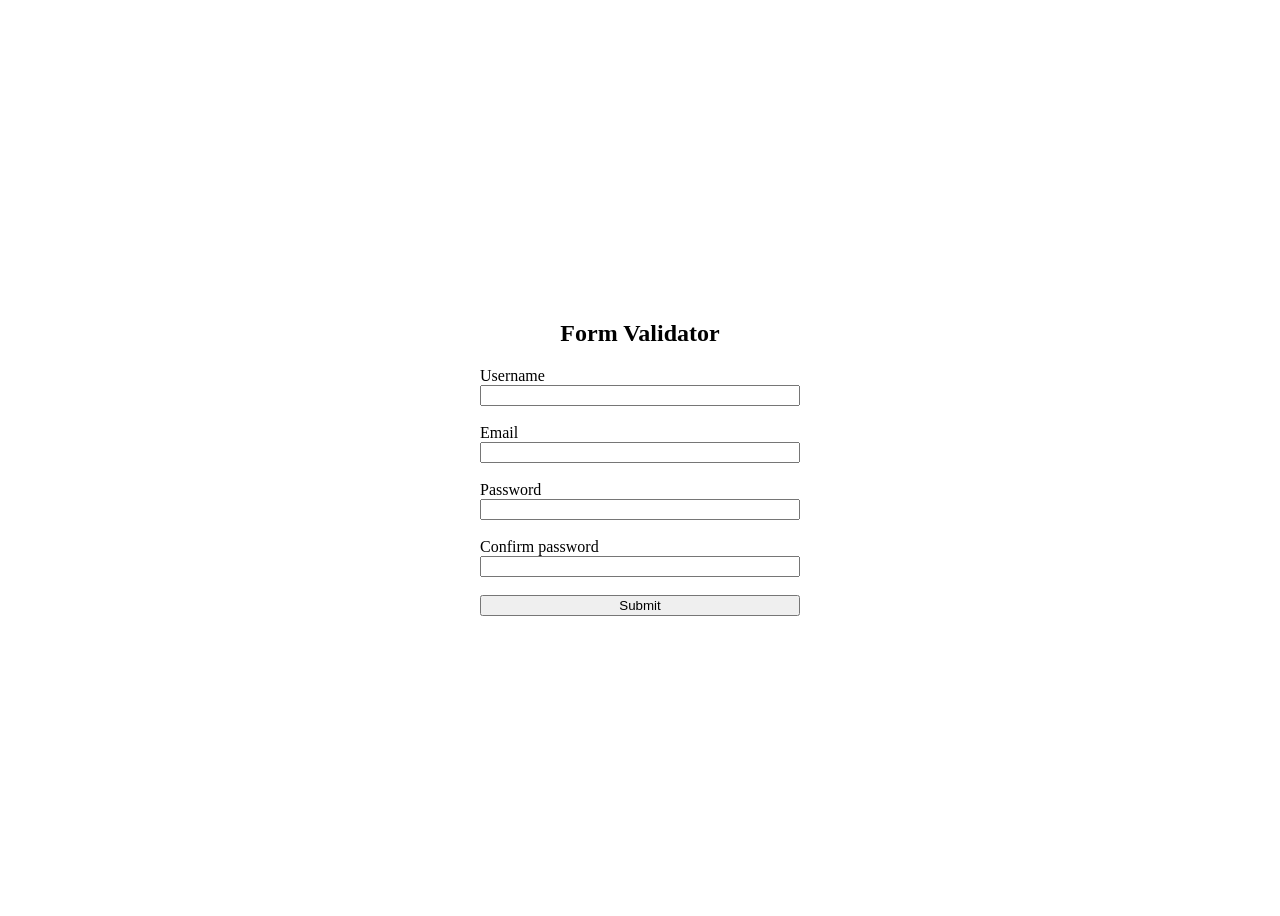
<file: projects/index.html>
<!doctype html>
<html lang="en">
  <head>
    <meta charset="UTF-8" />
    <meta name="viewport" content="width=device-width, initial-scale=1.0" />
    <title>Form Validator</title>
    <link rel="stylesheet" href="styles.css" />
    <script defer type="module" src="app.js"></script>
  </head>
  <body>
    <div class="container">
      <form class="form">
        <h2>Form Validator</h2>
        <div class="form-sections">
          <label for="username">Username</label>
          <input id="username" type="text" />
          <small>Error</small>
        </div>
        <div class="form-sections">
          <label for="email">Email</label>
          <input id="email" type="text" />
          <small>Error</small>
        </div>
        <div class="form-sections">
          <label for="password">Password</label>
          <input id="password" type="password" />
          <small>Error</small>
        </div>
        <div class="form-sections">
          <label for="password2">Confirm password</label>
          <input id="password2" type="password" />
          <small>Error</small>
        </div>
        <button type="submit">Submit</button>
      </form>
    </div>
  </body>
</html>
</file>
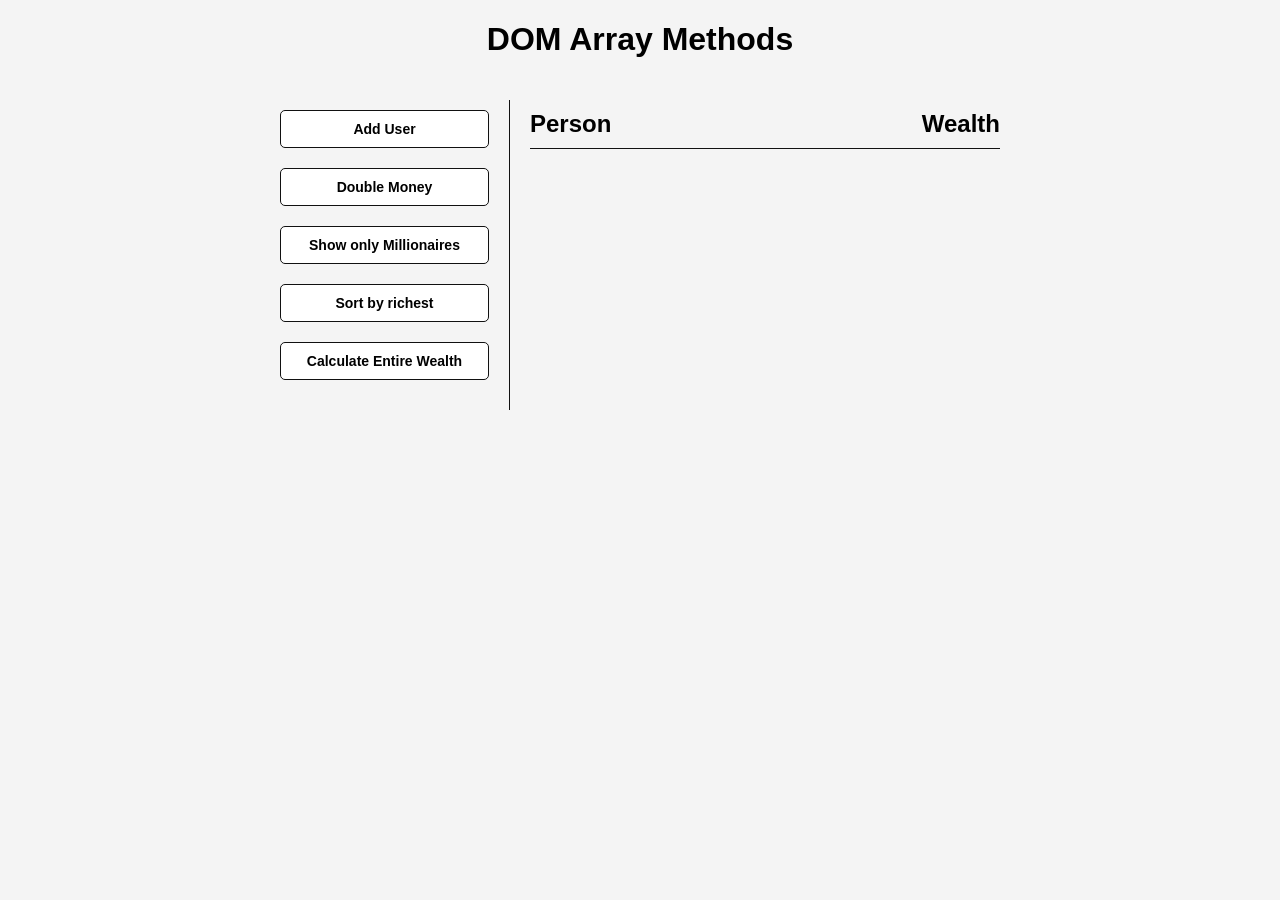
<file: projects/dom_array/index.html>
<!doctype html>
<html lang="en">
  <head>
    <meta charset="UTF-8" />
    <meta name="viewport" content="width=device-width, initial-scale=1.0" />
    <title>DOM Array Methods</title>
    <link rel="stylesheet" href="style.css" />
    <script src="js/app.js" defer type="module"></script>
  </head>
  <body>
    <h1>DOM Array Methods</h1>
    <div class="container">
      <aside>
        <button class="add">Add User</button>
        <button class="double">Double Money</button>
        <button class="show">Show only Millionaires</button>
        <button class="sortBy">Sort by richest</button>
        <button class="calculate">Calculate Entire Wealth</button>
      </aside>
      <main>
        <h2><strong>Person</strong> Wealth</h2>
      </main>
    </div>
  </body>
</html>
</file>
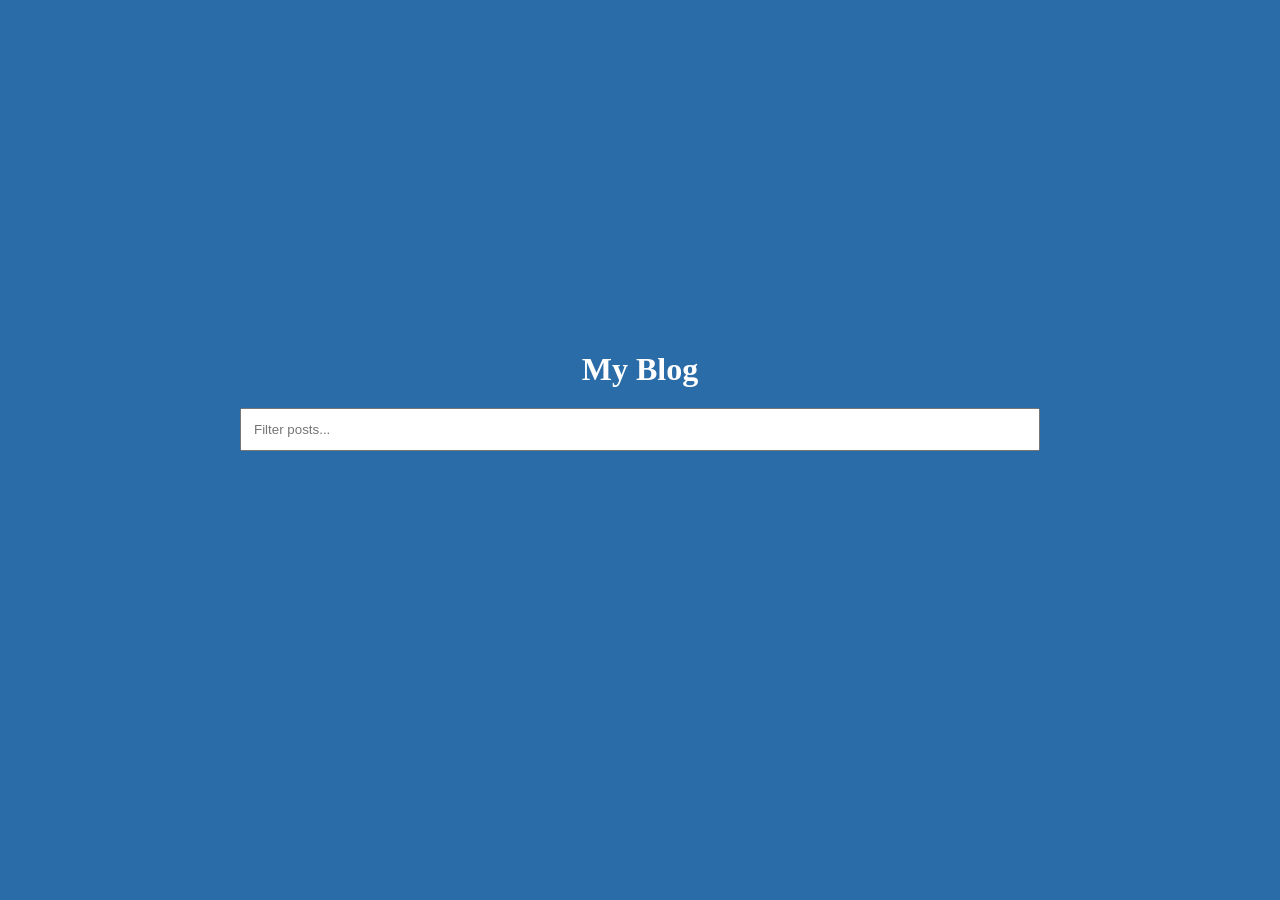
<file: projects/infinite_scroll/index.html>
<!doctype html>
<html lang="en">
  <head>
    <meta charset="UTF-8" />
    <meta name="viewport" content="width=device-width, initial-scale=1.0" />
    <link rel="stylesheet" href="style.css" />
    <script src="./js/app.js" type="module" defer></script>
    <title>My Blog</title>
  </head>
  <body>
    <h1>My Blog</h1>
    <div class="filter-container">
      <input
        type="text"
        id="filter"
        class="filter"
        placeholder="Filter posts..."
      />
    </div>
    <div class="post-container"></div>
    <div class="loader">
      <div class="circle"></div>
      <div class="circle"></div>
      <div class="circle"></div>
    </div>
  </body>
</html>
</file>
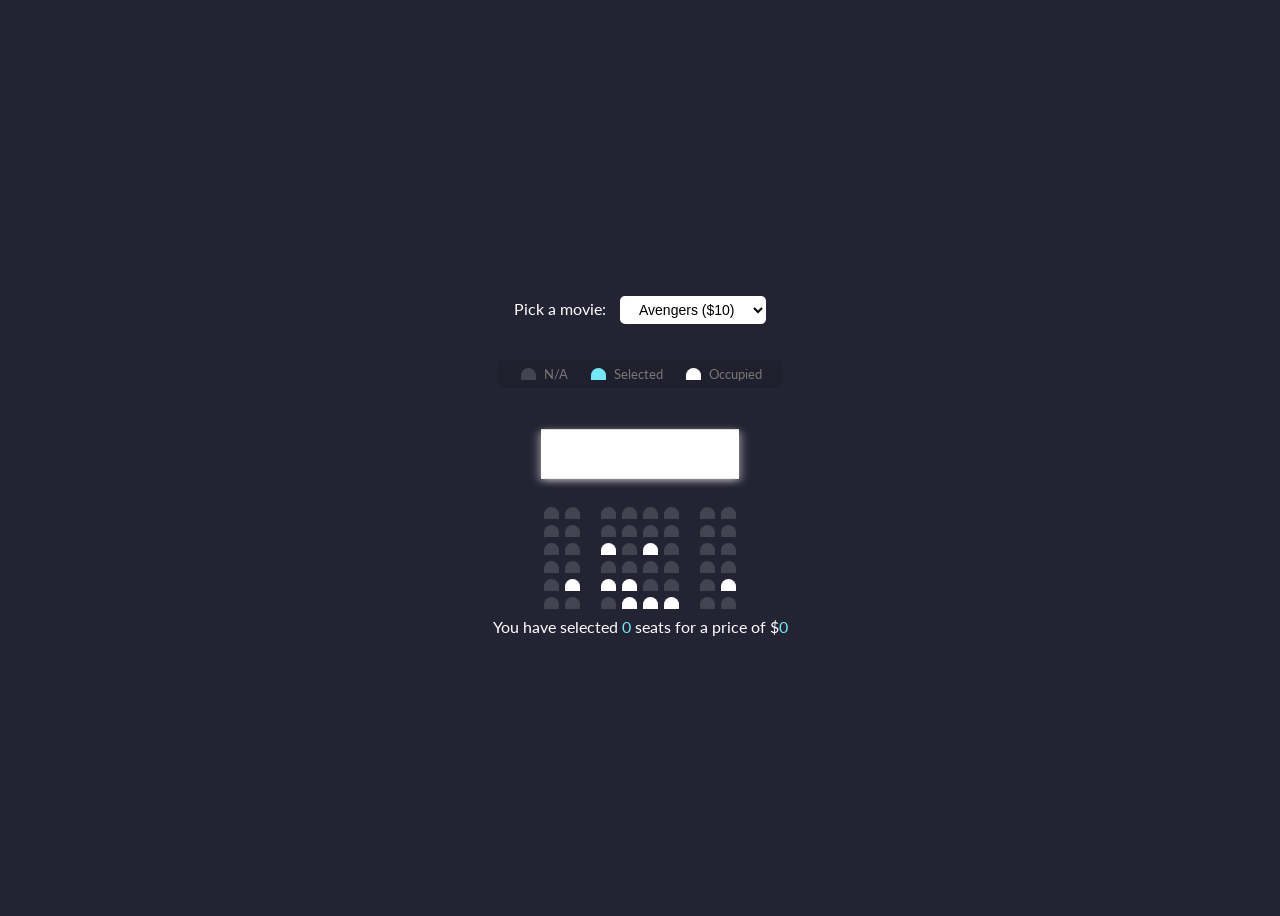
<file: projects/movie/index.html>
<!doctype html>
<html lang="en">
  <head>
    <meta charset="UTF-8" />
    <meta name="viewport" content="width=device-width, initial-scale=1.0" />
    <title>Movie Seat booking</title>
    <script src="script.js" defer type="module"></script>
    <link rel="stylesheet" href="style.css" />
  </head>
  <body>
    <div class="movie-container">
      <label>Pick a movie:</label>
      <select name="" id="movie">
        <option value="10">Avengers ($10)</option>
        <option value="12">Lion King ($12)</option>
        <option value="8">Toy Story ($8)</option>
        <option value="6">Cars ($6)</option>
      </select>
    </div>
    <ul class="showcase">
      <li>
        <div class="seat"></div>
        <small>N/A</small>
      </li>
      <li>
        <div class="seat selected"></div>
        <small>Selected</small>
      </li>
      <li>
        <div class="seat occupied"></div>
        <small>Occupied</small>
      </li>
    </ul>
    <div class="container">
      <div class="screen"></div>
      <div class="row">
        <div class="seat"></div>
        <div class="seat"></div>
        <div class="seat"></div>
        <div class="seat"></div>
        <div class="seat"></div>
        <div class="seat"></div>
        <div class="seat"></div>
        <div class="seat"></div>
      </div>
      <div class="row">
        <div class="seat"></div>
        <div class="seat"></div>
        <div class="seat"></div>
        <div class="seat"></div>
        <div class="seat"></div>
        <div class="seat"></div>
        <div class="seat"></div>
        <div class="seat"></div>
      </div>
      <div class="row">
        <div class="seat"></div>
        <div class="seat"></div>
        <div class="seat occupied"></div>
        <div class="seat"></div>
        <div class="seat occupied"></div>
        <div class="seat"></div>
        <div class="seat"></div>
        <div class="seat"></div>
      </div>
      <div class="row">
        <div class="seat"></div>
        <div class="seat"></div>
        <div class="seat"></div>
        <div class="seat"></div>
        <div class="seat"></div>
        <div class="seat"></div>
        <div class="seat"></div>
        <div class="seat"></div>
      </div>
      <div class="row">
        <div class="seat"></div>
        <div class="seat occupied"></div>
        <div class="seat occupied"></div>
        <div class="seat occupied"></div>
        <div class="seat"></div>
        <div class="seat"></div>
        <div class="seat"></div>
        <div class="seat occupied"></div>
      </div>
      <div class="row">
        <div class="seat"></div>
        <div class="seat"></div>
        <div class="seat"></div>
        <div class="seat occupied"></div>
        <div class="seat occupied"></div>
        <div class="seat occupied"></div>
        <div class="seat"></div>
        <div class="seat"></div>
      </div>
    </div>
    <p class="text">
      You have selected <span class="total">0</span> seats for a price of $<span
        class="price"
        >0</span
      >
    </p>
  </body>
</html>
</file>
<file: projects/styles.css>
* {
  box-sizing: border-box;
}

body {
  height: 100vh;
  display: flex;
  align-items: center;
  justify-content: center;
}
.container {
  width: 400px;
}

.form {
  padding: 30px 40px;
}

.form h2 {
  text-align: center;
}

.form-sections {
}

.form-sections label {
  display: block;
}

.form-sections input {
  width: 100%;
  display: block;
}

.form-sections small {
  visibility: hidden;
  color: indianred;
}

.form-sections.error small {
  visibility: visible;
}

button {
  width: 100%;
}
</file>
<file: projects/dom_array/style.css>
* {
  box-sizing: border-box;
}

body {
  background: #f4f4f4;
  font-family: Arial, Helvetica, sans-serif;
  display: flex;
  flex-direction: column;
  align-items: center;
  min-height: 100vh;
  margin: 0;
}

.container {
  display: flex;
  padding: 20px;
  margin: 0 auto;
  width: 800px;
  max-width: 100%;
}

aside {
  padding: 10px 20px;
  border-right: 1px solid #111;
  width: 250px;
}

button {
  cursor: pointer;
  background-color: #fff;
  border: 1px solid #111;
  border-radius: 5px;
  display: block;
  width: 100%;
  padding: 10px;
  font-size: 14px;
  margin-bottom: 20px;
  font-weight: bold;
}

main {
  flex: 1;
  padding: 10px 20px;
}
h2 {
  display: flex;
  padding-bottom: 10px;
  border-bottom: 1px solid #111;
  justify-content: space-between;
  margin: 0 0 20px;
}

h3 {
  display: flex;
  padding: 10px;
  border-bottom: 1px solid #111;
  justify-content: space-between;
  margin: 20px 0 0;
  font-weight: 300;
}

.person {
  display: flex;
  justify-content: space-between;
  font-size: 20px;
}
</file>
<file: projects/infinite_scroll/style.css>
* {
  box-sizing: border-box;
}

body {
  background-color: #296ca8;
  display: flex;
  flex-direction: column;
  color: #fff;
  align-items: center;
  min-height: 100vh;
  justify-content: center;
  margin: 0;
  padding-bottom: 100px;
}

h1 {
  margin-bottom: 0;
  text-align: center;
}

.filter-container {
  margin-top: 20px;
  width: 80vw;
  max-width: 800px;
}

.filter {
  width: 100%;
  padding: 12px;
}
.post {
  position: relative;
  background-color: #4992d3;
  border-radius: 3px;
  padding: 20px;
  display: flex;
  margin: 40px 0;
  width: 80vw;
  max-width: 800px;
}

.post-title {
  margin: 0;
}

.post-body {
  margin: 15px 0 0;
  line-height: 1.3;
}

.post-info {
  margin-left: 20px;
}

.post .number {
  position: absolute;
  top: -15px;
  left: -15px;
  font-size: 15px;
  width: 40px;
  height: 40px;
  border-radius: 50%;
  background-color: #fff;
  color: #296ca8;
  display: flex;
  justify-content: center;
  align-items: center;
  padding: 7px 10px;
}

.loader {
  display: flex;
  /* position: fixed; */
  bottom: 50px;
  opacity: 0;
}

.loader.show {
  opacity: 1;
}

.circle {
  width: 10px;
  height: 10px;
  background-color: #fff;
  border-radius: 50%;
  margin: 5px;
  animation: bounce 0.5s ease-in infinite;
}
</file>
<file: projects/movie/style.css>
@import url("https://fonts.googleapis.com/css2?family=Lato:ital,wght@0,100;0,300;0,400;0,700;0,900;1,100;1,300;1,400;1,700;1,900&family=Nunito:wght@200..1000&family=Open+Sans:ital,wght@0,300..800;1,300..800&display=swap");
* {
  box-sizing: border-box;
}

body {
  background-color: #242333;
  color: #fff;
  height: 100vh;
  display: flex;
  flex-direction: column;
  justify-content: center;
  align-items: center;
  font-family: "Lato", sans-serif;
}

.movie-container {
  margin: 20px;
}

.movie-container select {
  background-color: #fff;
  border: 0;
  border-radius: 5px;
  font-size: 14px;
  margin-left: 10px;
  padding: 5px 15px 5px 15px;
}

.row {
  display: flex;
}

.seat {
  background-color: #444451;
  height: 12px;
  width: 15px;
  margin: 3px;
  border-top-left-radius: 10px;
  border-top-right-radius: 10px;
}
.seat:not(.occupied):hover {
  cursor: pointer;
  transform: scale(1.2);
}
.showcase {
  background-color: rgba(0, 0, 0, 0.1);
  list-style-type: none;
  padding: 5px 10px;
  display: flex;
  justify-content: space-evenly;
  border-radius: 5px;
  color: #777;
}

.showcase li {
  display: flex;
  align-items: center;
  justify-content: center;
  margin: 0px 10px;
}

.showcase li small {
  margin-left: 5px;
}

.showcase .seat:not(.occupied):hover {
  cursor: default;
  transform: scale(1);
}

.screen {
  width: 100%;
  height: 70px;
  background-color: #fff;
  margin: 15px 0px;
  transform: rotateX(-45deg);
  box-shadow: 0 3px 10px rgba(255, 255, 255, 0.7);
}

.seat.selected {
  background-color: #6feaf6;
}

.seat.occupied {
  background-color: #fff;
}
.seat:nth-of-type(2) {
  margin-right: 18px;
}

.seat:nth-of-type(7) {
  margin-left: 18px;
}

p.text {
  margin: 5px 0;
}

p.text span {
  color: #6feaf6;
}
</file>
